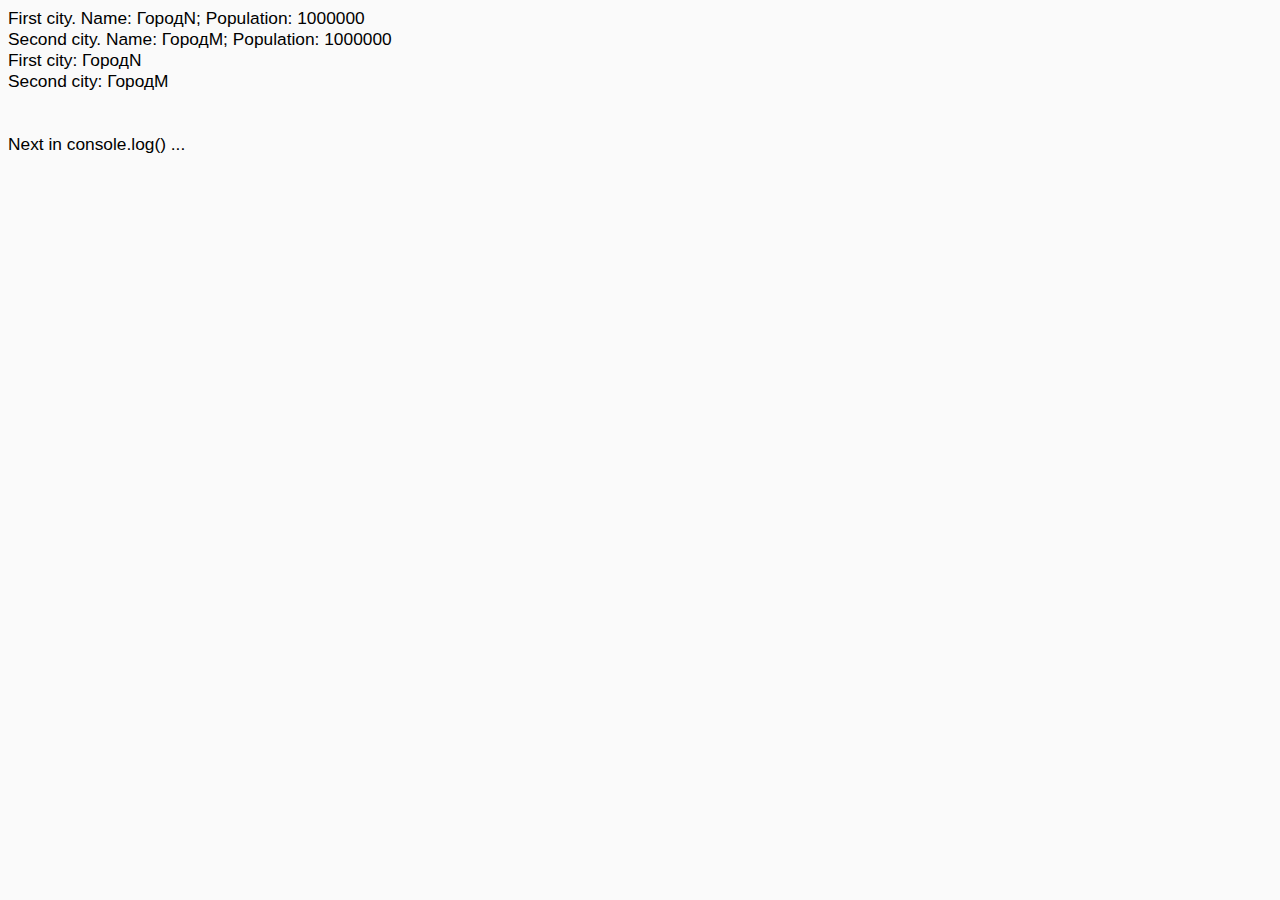
<file: src/module-1-objects/task-1-5/index.html>
<!DOCTYPE html>
<html lang="en">

<head>
    <meta charset="UTF-8">
    <title>Module 1 - Task (1-5)</title>
    <link href="styles.css" rel="stylesheet">
</head>

<body>

<script src="main.js"></script>
</body>

</html>
</file>
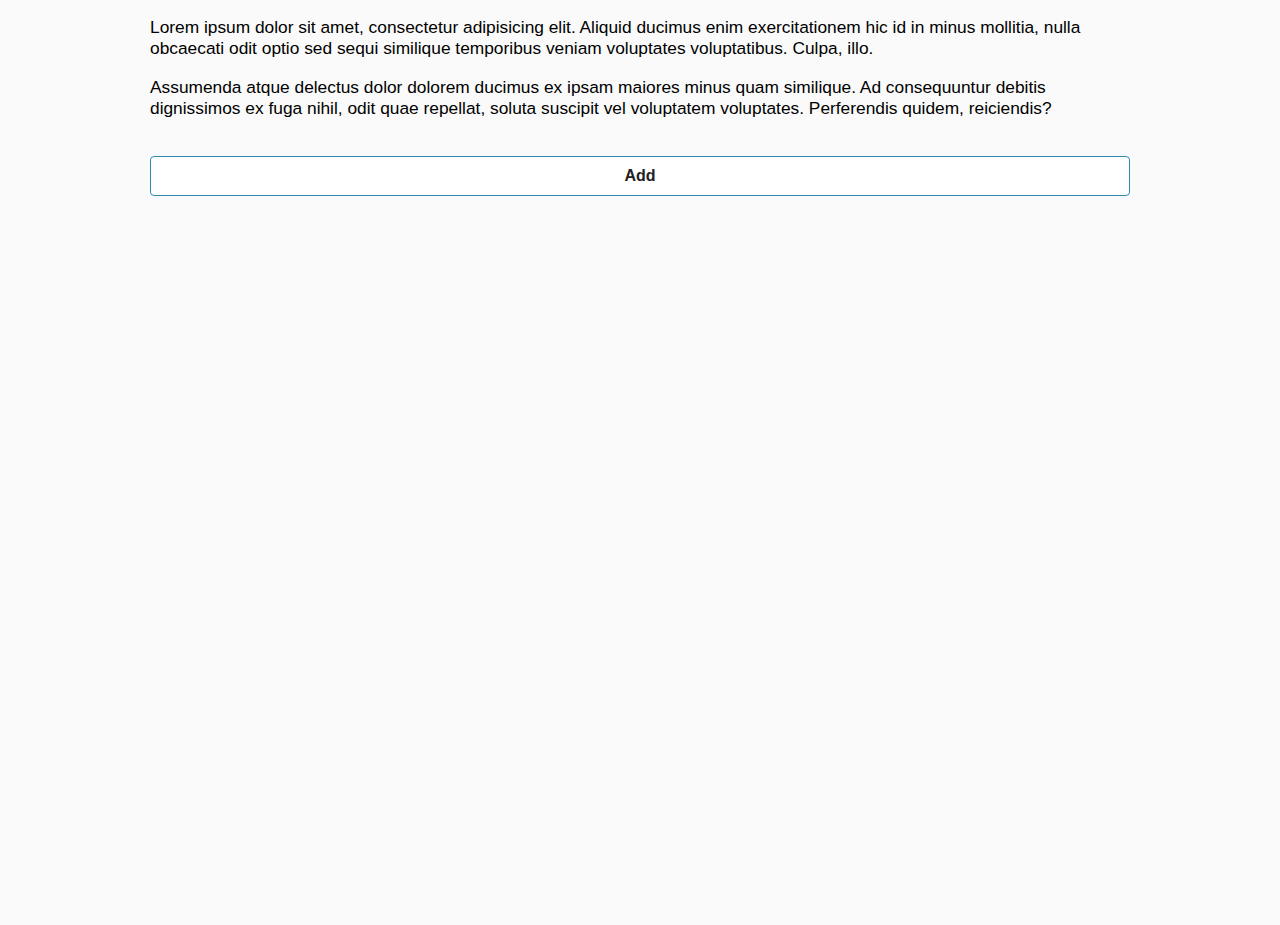
<file: src/module-3-dom/task-3/index.html>
<!DOCTYPE html>
<html lang="en">

<head>
    <meta charset="UTF-8">
    <title>Module 3 - Task 3</title>
    <link href="styles.css" rel="stylesheet">
</head>

<body>
<div class="main">
    <div class="block">
        <div class="content">
            <p>Lorem ipsum dolor sit amet, consectetur adipisicing elit. Aliquid ducimus enim exercitationem hic id in
                minus mollitia, nulla obcaecati odit optio sed sequi similique temporibus veniam voluptates
                voluptatibus. Culpa, illo.</p>
            <p>Assumenda atque delectus dolor dolorem ducimus ex ipsam maiores minus quam similique. Ad consequuntur
                debitis dignissimos ex fuga nihil, odit quae repellat, soluta suscipit vel voluptatem voluptates.
                Perferendis quidem, reiciendis?</p>
        </div>
    </div>

    <div class="block">
        <button class="button" id="add-button">Add</button>
    </div>

    <!-- social media alert -->
    <div class="block" id="block-social-media"></div>
</div>

<script src="main.js"></script>
</body>

</html>
</file>
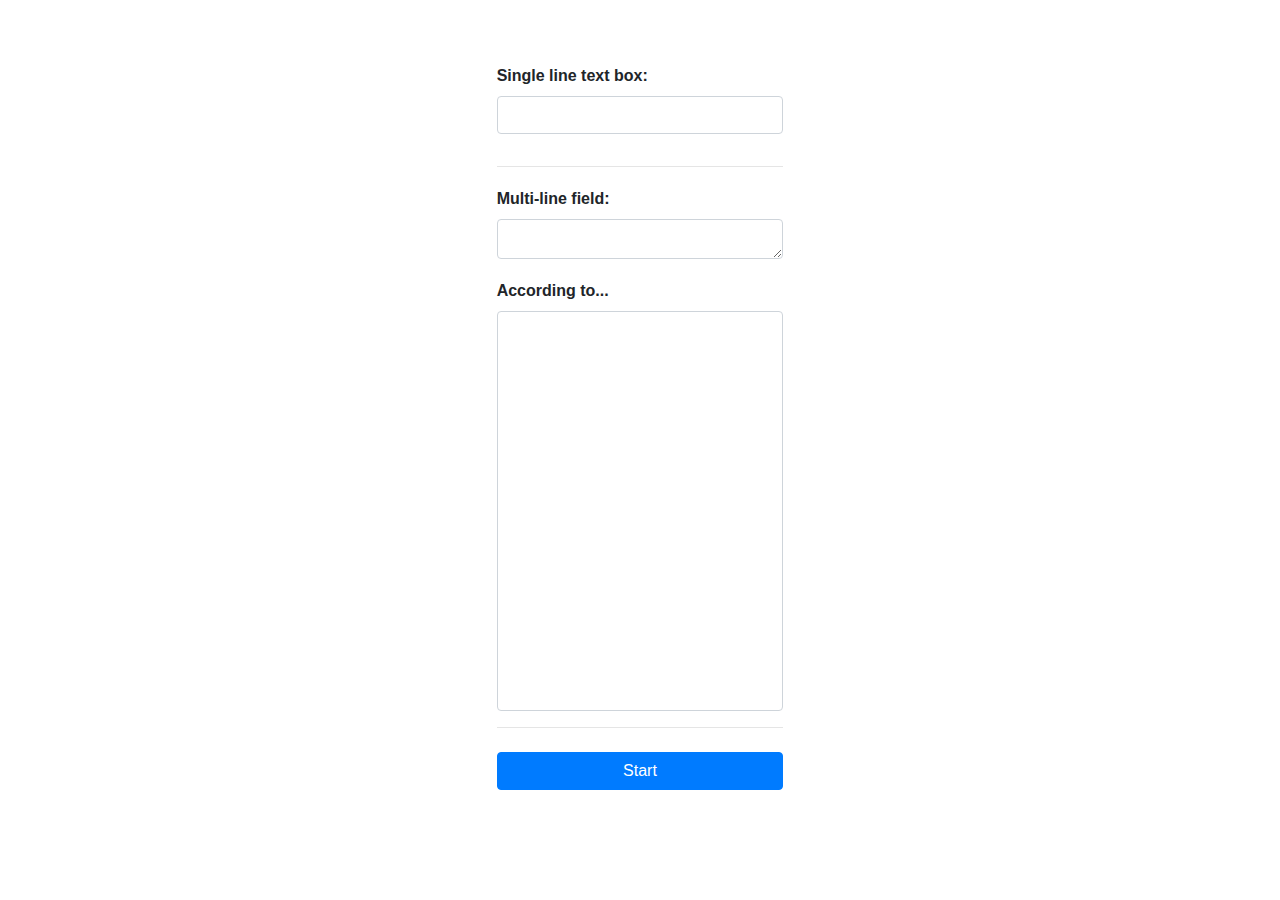
<file: src/module-4-form-input/task-1/index.html>
<!DOCTYPE html>
<html lang="en">

<head>
    <meta charset="UTF-8">
    <title>Module 4 - Task 1</title>
    <link crossorigin="anonymous" href="https://stackpath.bootstrapcdn.com/bootstrap/4.3.1/css/bootstrap.min.css"
          integrity="sha384-ggOyR0iXCbMQv3Xipma34MD+dH/1fQ784/j6cY/iJTQUOhcWr7x9JvoRxT2MZw1T" rel="stylesheet">
    <link href="../task-2/styles.css" rel="stylesheet">
    <link href="styles.css" rel="stylesheet">
</head>

<body>
<div class="container">
    <div class="row pb-5 mt-4">
        <div class="offset-md-4"></div>
        <div class="col-md-4">
            <form action="" id="task-form">

                <div class="row mt-3">
                    <div class="offset-md-1"></div>
                    <div class="col-md-10">
                        <div class="form-group mt-4">
                            <label class="font-weight-bolder" for="user_single_line">Single line text box:</label>
                            <input class="form-control" id="user_single_line" name="user[single_line]" type="text">
                        </div>
                    </div>
                    <div class="offset-md-1"></div>
                </div>

                <div class="row">
                    <div class="offset-md-1"></div>
                    <div class="col-md-10">
                        <hr>
                    </div>
                    <div class="offset-md-1"></div>
                </div>

                <div class="row">
                    <div class="offset-md-1"></div>
                    <div class="col-md-10">
                        <div class="form-text">
                            <label class="font-weight-bolder" for="multi_line">Multi-line field:</label>
                            <textarea class="form-textarea" id="multi_line" name="multi_line[parent]"></textarea>
                        </div>
                    </div>
                    <div class="offset-md-1"></div>
                </div>

                <div class="row mt-3">
                    <div class="offset-md-1"></div>
                    <div class="col-md-10">
                        <div class="form-text">
                            <label class="font-weight-bolder" for="multi_line_words">According to...</label>
                            <textarea class="form-textarea form-textarea-full" id="multi_line_words"
                                      name="multi_line[words]"></textarea>
                        </div>
                    </div>
                    <div class="offset-md-1"></div>
                </div>

                <div class="row">
                    <div class="offset-md-1"></div>
                    <div class="col-md-10">
                        <hr>
                    </div>
                    <div class="offset-md-1"></div>
                </div>

                <div class="row mt-2">
                    <div class="offset-md-1"></div>
                    <div class="col-md-10">
                        <button class="btn btn-primary btn-block" id="start-button" type="button">Start</button>
                    </div>
                    <div class="offset-md-1"></div>
                </div>
            </form>
        </div>
        <div class="offset-md-4"></div>
    </div>
</div>

<script crossorigin="anonymous" integrity="sha384-q8i/X+965DzO0rT7abK41JStQIAqVgRVzpbzo5smXKp4YfRvH+8abtTE1Pi6jizo"
        src="https://code.jquery.com/jquery-3.3.1.slim.min.js"></script>
<script crossorigin="anonymous" integrity="sha512-6UofPqm0QupIL0kzS/UIzekR73/luZdC6i/kXDbWnLOJoqwklBK6519iUnShaYceJ0y4FaiPtX/hRnV/X/xlUQ=="
        src="https://cdnjs.cloudflare.com/ajax/libs/popper.js/2.11.6/umd/popper.min.js"></script>
<script crossorigin="anonymous" integrity="sha384-JjSmVgyd0p3pXB1rRibZUAYoIIy6OrQ6VrjIEaFf/nJGzIxFDsf4x0xIM+B07jRM"
        src="https://stackpath.bootstrapcdn.com/bootstrap/4.3.1/js/bootstrap.min.js"></script>

<script src="main.js"></script>
</body>

</html>
</file>
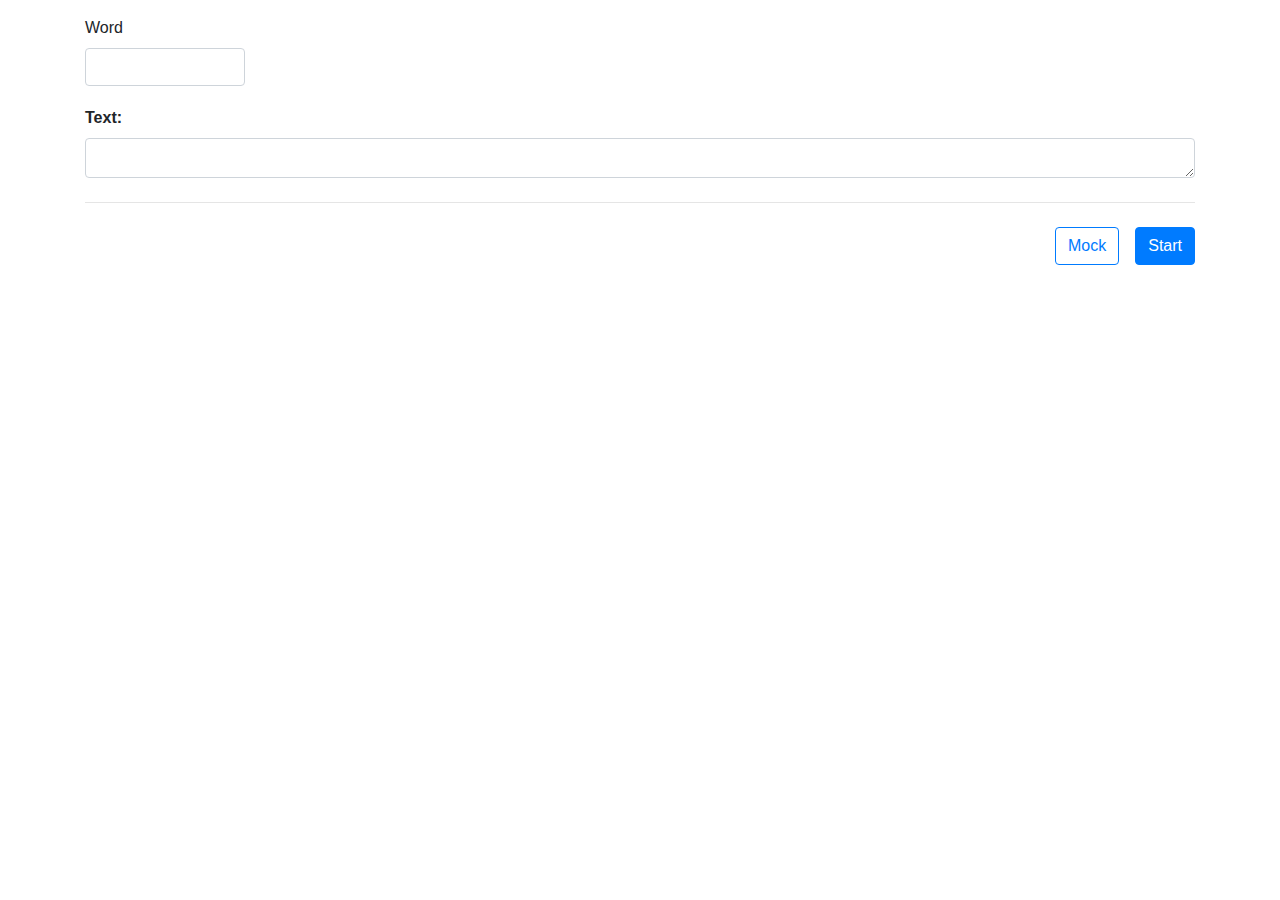
<file: src/module-4-form-input/task-2/index.html>
<!DOCTYPE html>
<html lang="en">

<head>
    <meta charset="UTF-8">
    <title>Module 4 - Task 2</title>
    <link crossorigin="anonymous" href="https://stackpath.bootstrapcdn.com/bootstrap/4.4.1/css/bootstrap.min.css"
          integrity="sha384-Vkoo8x4CGsO3+Hhxv8T/Q5PaXtkKtu6ug5TOeNV6gBiFeWPGFN9MuhOf23Q9Ifjh" rel="stylesheet">
    <link href="styles.css" rel="stylesheet">
</head>

<body>
<div class="container">
    <div class="row mt-3">
        <div class="col-md-2">
            <label for="user_selected_word">Word</label>
            <input class="form-control" id="user_selected_word" type="text">
        </div>
    </div>
    <div class="row mt-3">
        <div class="col-md-12">
            <div class="form-text">
                <label class="font-weight-bolder" for="user_text">Text:</label>
                <textarea class="form-textarea" id="user_text" name="user[text]"></textarea>
            </div>
            <div class="mt-4">
                <hr>
            </div>
        </div>
    </div>
    <div class="row mt-2">
        <div class="col-md-12">
            <div class="btn-toolbar float-right" role="toolbar">
                <div class="btn-group mr-3" role="group">
                    <button class="btn btn-outline-primary" id="mock-data-button" type="button">Mock</button>
                </div>
                <div class="btn-group" role="group">
                    <button class="btn btn-primary" id="start-process-button" type="button">Start</button>
                </div>
            </div>
        </div>
    </div>
    <div class="row mt-3 d-none result">
        <div class="col-md-12">
            <div class="row">
                <div class="col-md-12">
                    <h2>Result</h2>
                </div>
            </div>
            <div class="row mt-4">
                <div class="col-md-12">
                    <div class="marked-text">
                        <p>Lorem ipsum dolor sit amet, consectetur adipisicing elit. Architecto at cupiditate labore
                            laboriosam quos? Adipisci corporis cum cupiditate dignissimos eius esse exercitationem,
                            maxime officia, pariatur quas repudiandae sed sint sit.</p>
                    </div>
                </div>
            </div>
        </div>
    </div>
</div>

<script crossorigin="anonymous" integrity="sha384-J6qa4849blE2+poT4WnyKhv5vZF5SrPo0iEjwBvKU7imGFAV0wwj1yYfoRSJoZ+n"
        src="https://code.jquery.com/jquery-3.4.1.slim.min.js"></script>
<script crossorigin="anonymous" integrity="sha384-Q6E9RHvbIyZFJoft+2mJbHaEWldlvI9IOYy5n3zV9zzTtmI3UksdQRVvoxMfooAo"
        src="https://cdn.jsdelivr.net/npm/popper.js@1.16.0/dist/umd/popper.min.js"></script>
<script crossorigin="anonymous" integrity="sha384-wfSDF2E50Y2D1uUdj0O3uMBJnjuUD4Ih7YwaYd1iqfktj0Uod8GCExl3Og8ifwB6"
        src="https://stackpath.bootstrapcdn.com/bootstrap/4.4.1/js/bootstrap.min.js"></script>

<script src="main.js"></script>
</body>

</html>
</file>
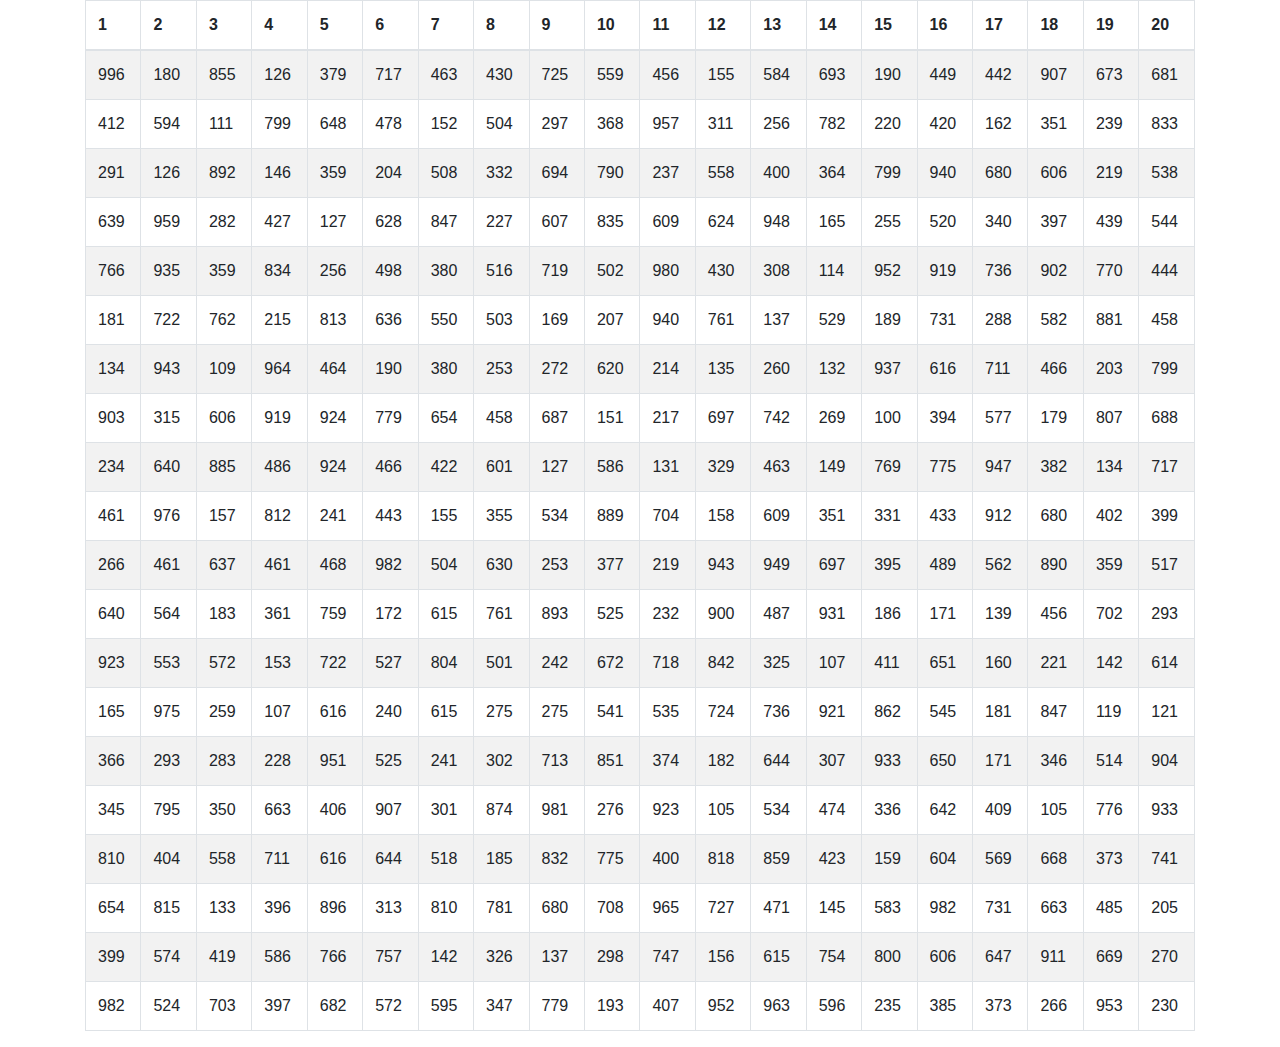
<file: src/module-4-form-input/task-4/index.html>
<!DOCTYPE html>
<html lang="en">

<head>
    <meta charset="UTF-8">
    <title>Module 4 - Task 4</title>
    <link crossorigin="anonymous" href="https://stackpath.bootstrapcdn.com/bootstrap/4.3.1/css/bootstrap.min.css"
          integrity="sha384-ggOyR0iXCbMQv3Xipma34MD+dH/1fQ784/j6cY/iJTQUOhcWr7x9JvoRxT2MZw1T" rel="stylesheet">
</head>

<body>
<div class="container">
    <div class="row">
        <div class="col-md-12">
            <div class="table-block"></div>
        </div>
    </div>
</div>

<script crossorigin="anonymous"
        integrity="sha384-q8i/X+965DzO0rT7abK41JStQIAqVgRVzpbzo5smXKp4YfRvH+8abtTE1Pi6jizo"
        src="https://code.jquery.com/jquery-3.3.1.slim.min.js"></script>
<script crossorigin="anonymous"
        integrity="sha512-6UofPqm0QupIL0kzS/UIzekR73/luZdC6i/kXDbWnLOJoqwklBK6519iUnShaYceJ0y4FaiPtX/hRnV/X/xlUQ=="
        src="https://cdnjs.cloudflare.com/ajax/libs/popper.js/2.11.6/umd/popper.min.js"></script>
<script crossorigin="anonymous"
        integrity="sha384-JjSmVgyd0p3pXB1rRibZUAYoIIy6OrQ6VrjIEaFf/nJGzIxFDsf4x0xIM+B07jRM"
        src="https://stackpath.bootstrapcdn.com/bootstrap/4.3.1/js/bootstrap.min.js"></script>

<script src="main.js"></script>
</body>

</html>
</file>
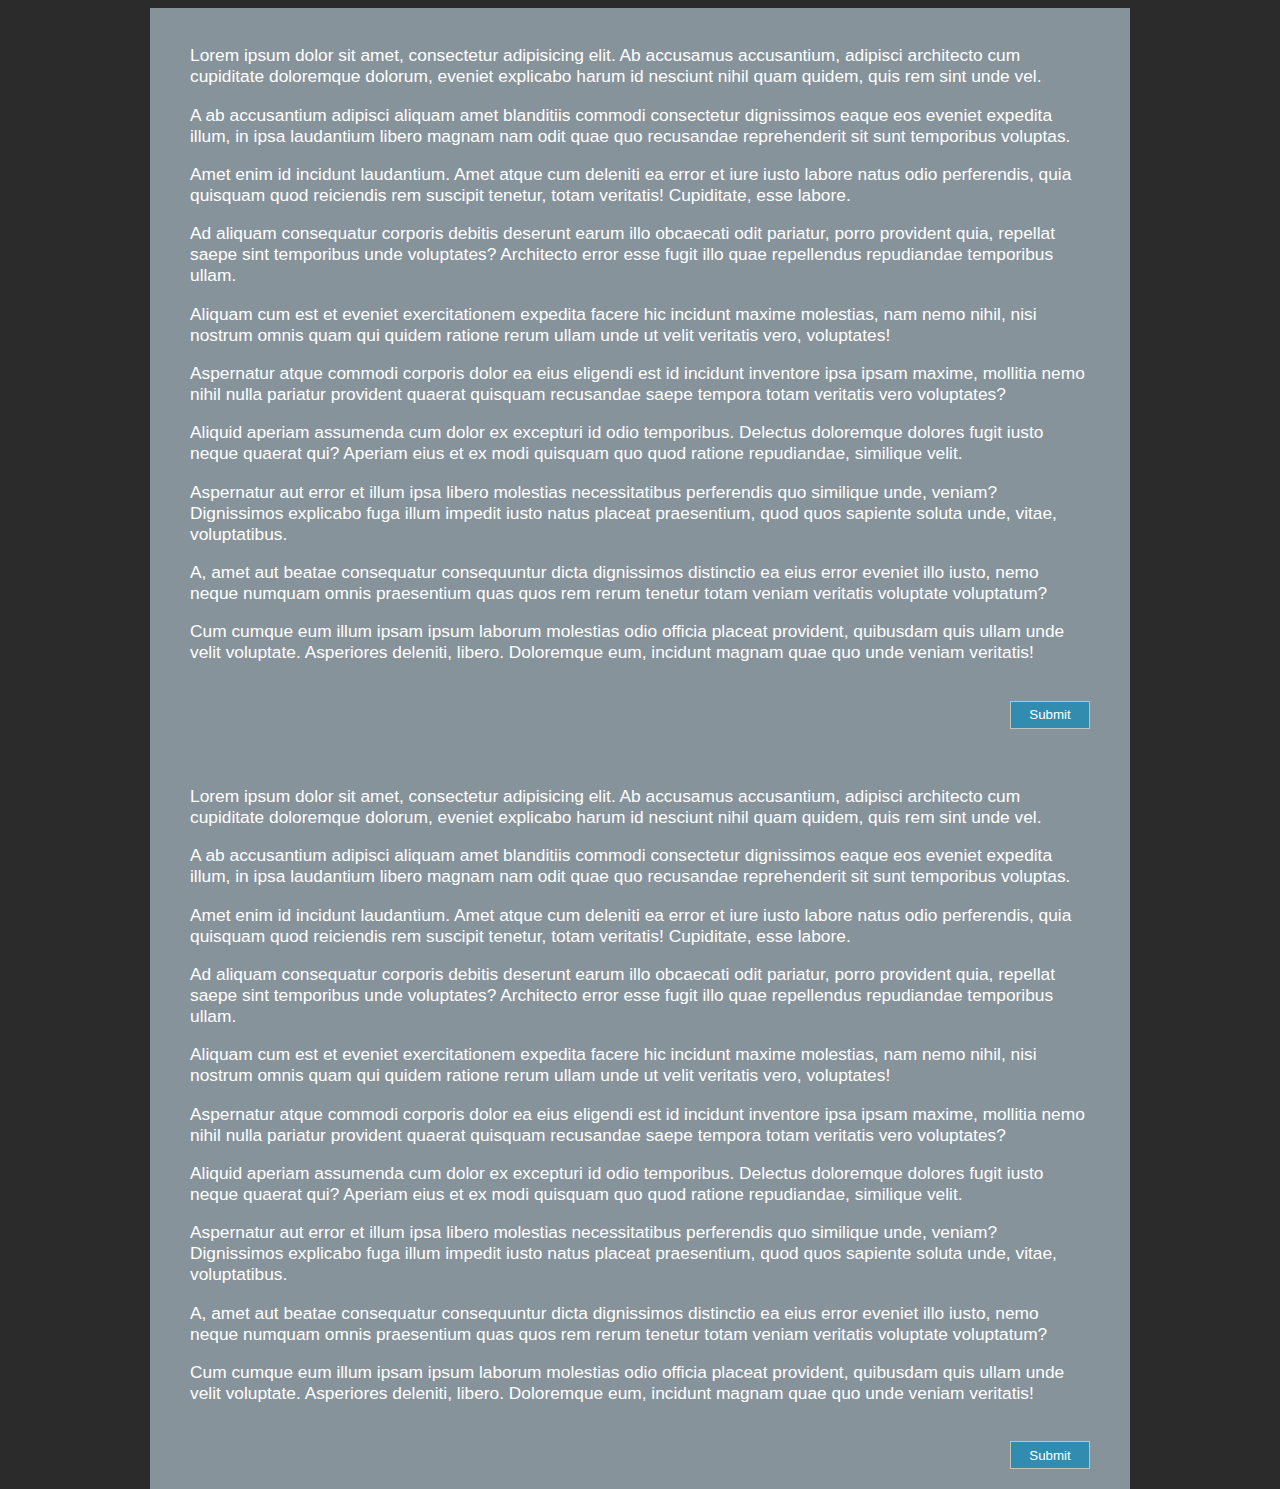
<file: src/module-4-form-input/task-6/index.html>
<!DOCTYPE html>
<html lang="en">

<head>
    <meta charset="UTF-8">
    <title>Module 4 - Task 6</title>
    <link href="styles.css" rel="stylesheet">
    <link href="../styles.css" rel="stylesheet">
</head>

<body>
<div class="main">
    <div class="form-block">
        <form action="" name="name-form" style="height: auto;">
            <p>Lorem ipsum dolor sit amet, consectetur adipisicing elit. Ab accusamus accusantium, adipisci architecto
                cum cupiditate doloremque dolorum, eveniet explicabo harum id nesciunt nihil quam quidem, quis rem sint
                unde vel.</p>
            <p>A ab accusantium adipisci aliquam amet blanditiis commodi consectetur dignissimos eaque eos eveniet
                expedita illum, in ipsa laudantium libero magnam nam odit quae quo recusandae reprehenderit sit sunt
                temporibus voluptas.</p>
            <p>Amet enim id incidunt laudantium. Amet atque cum deleniti ea error et iure iusto labore natus odio
                perferendis, quia quisquam quod reiciendis rem suscipit tenetur, totam veritatis! Cupiditate, esse
                labore.
            </p>
            <p>Ad aliquam consequatur corporis debitis deserunt earum illo obcaecati odit pariatur, porro provident
                quia, repellat saepe sint temporibus unde voluptates? Architecto error esse fugit illo quae repellendus
                repudiandae temporibus ullam.</p>
            <p>Aliquam cum est et eveniet exercitationem expedita facere hic incidunt maxime molestias, nam nemo nihil,
                nisi nostrum omnis quam qui quidem ratione rerum ullam unde ut velit veritatis vero, voluptates!</p>
            <p>Aspernatur atque commodi corporis dolor ea eius eligendi est id incidunt inventore ipsa ipsam maxime,
                mollitia nemo nihil nulla pariatur provident quaerat quisquam recusandae saepe tempora totam veritatis
                vero voluptates?</p>
            <p>Aliquid aperiam assumenda cum dolor ex excepturi id odio temporibus. Delectus doloremque dolores fugit
                iusto neque quaerat qui? Aperiam eius et ex modi quisquam quo quod ratione repudiandae, similique velit.
            </p>
            <p>Aspernatur aut error et illum ipsa libero molestias necessitatibus perferendis quo similique unde,
                veniam? Dignissimos explicabo fuga illum impedit iusto natus placeat praesentium, quod quos sapiente
                soluta unde, vitae, voluptatibus.</p>
            <p>A, amet aut beatae consequatur consequuntur dicta dignissimos distinctio ea eius error eveniet illo
                iusto, nemo neque numquam omnis praesentium quas quos rem rerum tenetur totam veniam veritatis voluptate
                voluptatum?
            </p>
            <p>Cum cumque eum illum ipsam ipsum laborum molestias odio officia placeat provident, quibusdam quis ullam
                unde velit voluptate. Asperiores deleniti, libero. Doloremque eum, incidunt magnam quae quo unde veniam
                veritatis!
            </p>
            <button type="submit">Submit</button>
        </form>
        <form action="" name="name-form" style="height: 100%;">
            <p>Lorem ipsum dolor sit amet, consectetur adipisicing elit. Ab accusamus accusantium, adipisci architecto
                cum cupiditate doloremque dolorum, eveniet explicabo harum id nesciunt nihil quam quidem, quis rem sint
                unde vel.</p>
            <p>A ab accusantium adipisci aliquam amet blanditiis commodi consectetur dignissimos eaque eos eveniet
                expedita illum, in ipsa laudantium libero magnam nam odit quae quo recusandae reprehenderit sit sunt
                temporibus voluptas.</p>
            <p>Amet enim id incidunt laudantium. Amet atque cum deleniti ea error et iure iusto labore natus odio
                perferendis, quia quisquam quod reiciendis rem suscipit tenetur, totam veritatis! Cupiditate, esse
                labore.
            </p>
            <p>Ad aliquam consequatur corporis debitis deserunt earum illo obcaecati odit pariatur, porro provident
                quia, repellat saepe sint temporibus unde voluptates? Architecto error esse fugit illo quae repellendus
                repudiandae temporibus ullam.</p>
            <p>Aliquam cum est et eveniet exercitationem expedita facere hic incidunt maxime molestias, nam nemo nihil,
                nisi nostrum omnis quam qui quidem ratione rerum ullam unde ut velit veritatis vero, voluptates!</p>
            <p>Aspernatur atque commodi corporis dolor ea eius eligendi est id incidunt inventore ipsa ipsam maxime,
                mollitia nemo nihil nulla pariatur provident quaerat quisquam recusandae saepe tempora totam veritatis
                vero voluptates?</p>
            <p>Aliquid aperiam assumenda cum dolor ex excepturi id odio temporibus. Delectus doloremque dolores fugit
                iusto neque quaerat qui? Aperiam eius et ex modi quisquam quo quod ratione repudiandae, similique velit.
            </p>
            <p>Aspernatur aut error et illum ipsa libero molestias necessitatibus perferendis quo similique unde,
                veniam? Dignissimos explicabo fuga illum impedit iusto natus placeat praesentium, quod quos sapiente
                soluta unde, vitae, voluptatibus.</p>
            <p>A, amet aut beatae consequatur consequuntur dicta dignissimos distinctio ea eius error eveniet illo
                iusto, nemo neque numquam omnis praesentium quas quos rem rerum tenetur totam veniam veritatis voluptate
                voluptatum?
            </p>
            <p>Cum cumque eum illum ipsam ipsum laborum molestias odio officia placeat provident, quibusdam quis ullam
                unde velit voluptate. Asperiores deleniti, libero. Doloremque eum, incidunt magnam quae quo unde veniam
                veritatis!
            </p>
            <button type="submit">Submit</button>
        </form>
    </div>
</div>

<script src="../elementParser.js"></script>
<script src="main.js"></script>
</body>

</html>
</file>
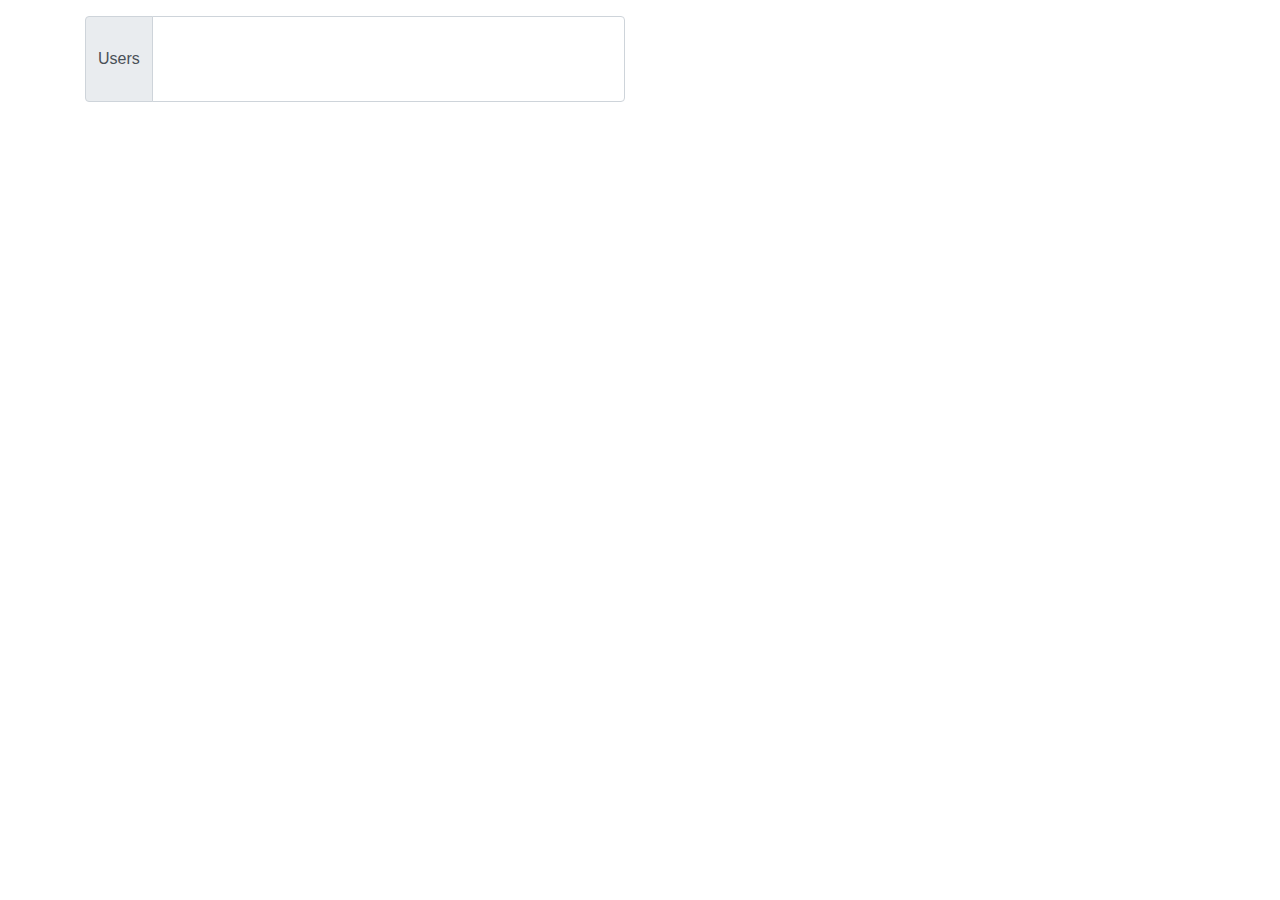
<file: src/module-5-ajax-json/task-2/index.html>
<!DOCTYPE html>
<html lang="en">

<head>
    <meta charset="UTF-8">
    <title>Module 5 - Task 2</title>
    <link crossorigin="anonymous" href="https://stackpath.bootstrapcdn.com/bootstrap/4.3.1/css/bootstrap.min.css"
          integrity="sha384-ggOyR0iXCbMQv3Xipma34MD+dH/1fQ784/j6cY/iJTQUOhcWr7x9JvoRxT2MZw1T" rel="stylesheet">
</head>

<body>
<div class="container">
    <div class="row mt-3">
        <div class="col-md-6">
            <div class="input-group">
                <div class="input-group-prepend">
                    <label class="input-group-text" for="users-combobox">Users</label>
                </div>
                <select class="custom-select" id="users-combobox" multiple></select>
            </div>
        </div>
    </div>
    <div class="row">
        <div class="col-md-12">
            <div id="output"></div>
        </div>
    </div>
</div>

<script crossorigin="anonymous"
        integrity="sha384-q8i/X+965DzO0rT7abK41JStQIAqVgRVzpbzo5smXKp4YfRvH+8abtTE1Pi6jizo"
        src="https://code.jquery.com/jquery-3.3.1.slim.min.js"></script>
<script crossorigin="anonymous"
        integrity="sha512-6UofPqm0QupIL0kzS/UIzekR73/luZdC6i/kXDbWnLOJoqwklBK6519iUnShaYceJ0y4FaiPtX/hRnV/X/xlUQ=="
        src="https://cdnjs.cloudflare.com/ajax/libs/popper.js/2.11.6/umd/popper.min.js"></script>
<script crossorigin="anonymous"
        integrity="sha384-JjSmVgyd0p3pXB1rRibZUAYoIIy6OrQ6VrjIEaFf/nJGzIxFDsf4x0xIM+B07jRM"
        src="https://stackpath.bootstrapcdn.com/bootstrap/4.3.1/js/bootstrap.min.js"></script>

<script src="../fetcher.js"></script>
<script src="../userPostsFetcher.js"></script>
<script src="main.js"></script>
</body>

</html>
</file>
<file: src/module-1-objects/task-1-5/styles.css>
body {
    font-size: 13pt;
    font-family: "Helvetica Neue", "Segoe UI", sans-serif;
    background-color: #FAFAFA;
}
</file>
<file: src/module-3-dom/task-3/styles.css>
body {
    background-color: #FAFAFA;
    font-family: "Helvetica Neue", "Segoe UI", "Adobe Garamond Pro", sans-serif;
    font-size: 13pt;
}

.main {
    width: 980px;
    height: 100vh;
    margin: 0 auto;
}

.block {
    display: block;
    width: 100%;
}

.block > .social-media-content {
    padding: 30px;
    position: absolute;
    bottom: 50px;
    right: 60px;
    width: 300px;
    opacity: 0.7;
    transition: opacity .4s ease-in-out;
}

.block > .social-media-content:hover {
    opacity: 1;
}

.block > .social-media-content .content-text {
    margin-top: 30px;
    margin-bottom: 30px;
    font-family: monospace;
}

.block > .social-media-content .content-controls {
    right: 20px;
    position: absolute;
    top: 20px;
}

.block > .social-media-content,
.block > .social-media-content .content-controls button {
    background-color: #2B2B2B;
    color: #FFFFFF;
    border-radius: 4px;
}

.block > .social-media-content .content-controls button {
    border: 1px solid #FFFFFF;
    transition: .4s ease-in-out;
}

.block > .social-media-content .content-controls button:hover {
    background-color: #FFFFFF;
    color: #2B2B2B;
}

.block > .button {
    margin-top: 20px;
}

.button {
    width: 100%;
    height: 40px;
    border: 1px solid #318CAF;
    border-radius: 4px;
    color: #212121;
    background-color: #FFFFFF;
    font-size: 12pt;
    font-weight: bolder;
    transition: .4s;
}

.button:hover {
    background-color: #318CAF;
    color: #FFFFFF;
}
</file>
<file: src/module-4-form-input/task-2/styles.css>
/* style from exam-html-css */
.form-textarea {
    max-width: 100%;
    width: 100%;
    display: block;
    max-height: 300px;
    min-height: 40px;
    height: calc(1.5em + .75rem + 2px);
    padding: .375rem .75rem;
    font-size: 1rem;
    font-weight: 400;
    line-height: 1.5;
    color: #495057;
    background-color: #fff;
    background-clip: padding-box;
    border: 1px solid #ced4da;
    border-radius: .25rem;
    transition: border-color .15s ease-in-out, box-shadow .15s ease-in-out;
}
</file>
<file: src/module-4-form-input/task-1/styles.css>
.form-textarea-full {
    height: 400px;
    max-height: 400px;
    resize: none;
}
</file>
<file: src/module-4-form-input/task-6/styles.css>
.form-block form {
    background-color: #87939A;
    color: #FFFFFF;
    padding: 20px 40px;
    overflow: hidden;
    height: auto;
}

.form-block form button {
    width: 80px;
    height: 28px;
    background-color: #318CAF;
    border: 1px solid #C2C2C2;
    color: #FFFFFF;
    margin-top: 20px;
    float: right;
}
</file>
<file: src/module-4-form-input/styles.css>
body {
    background-color: #2B2B2B;
    font-family: "Segoe UI", sans-serif;
    font-size: 13pt;
}

.main {
    width: 980px;
    margin: 0 auto;
    height: 100vh;
}
</file>
